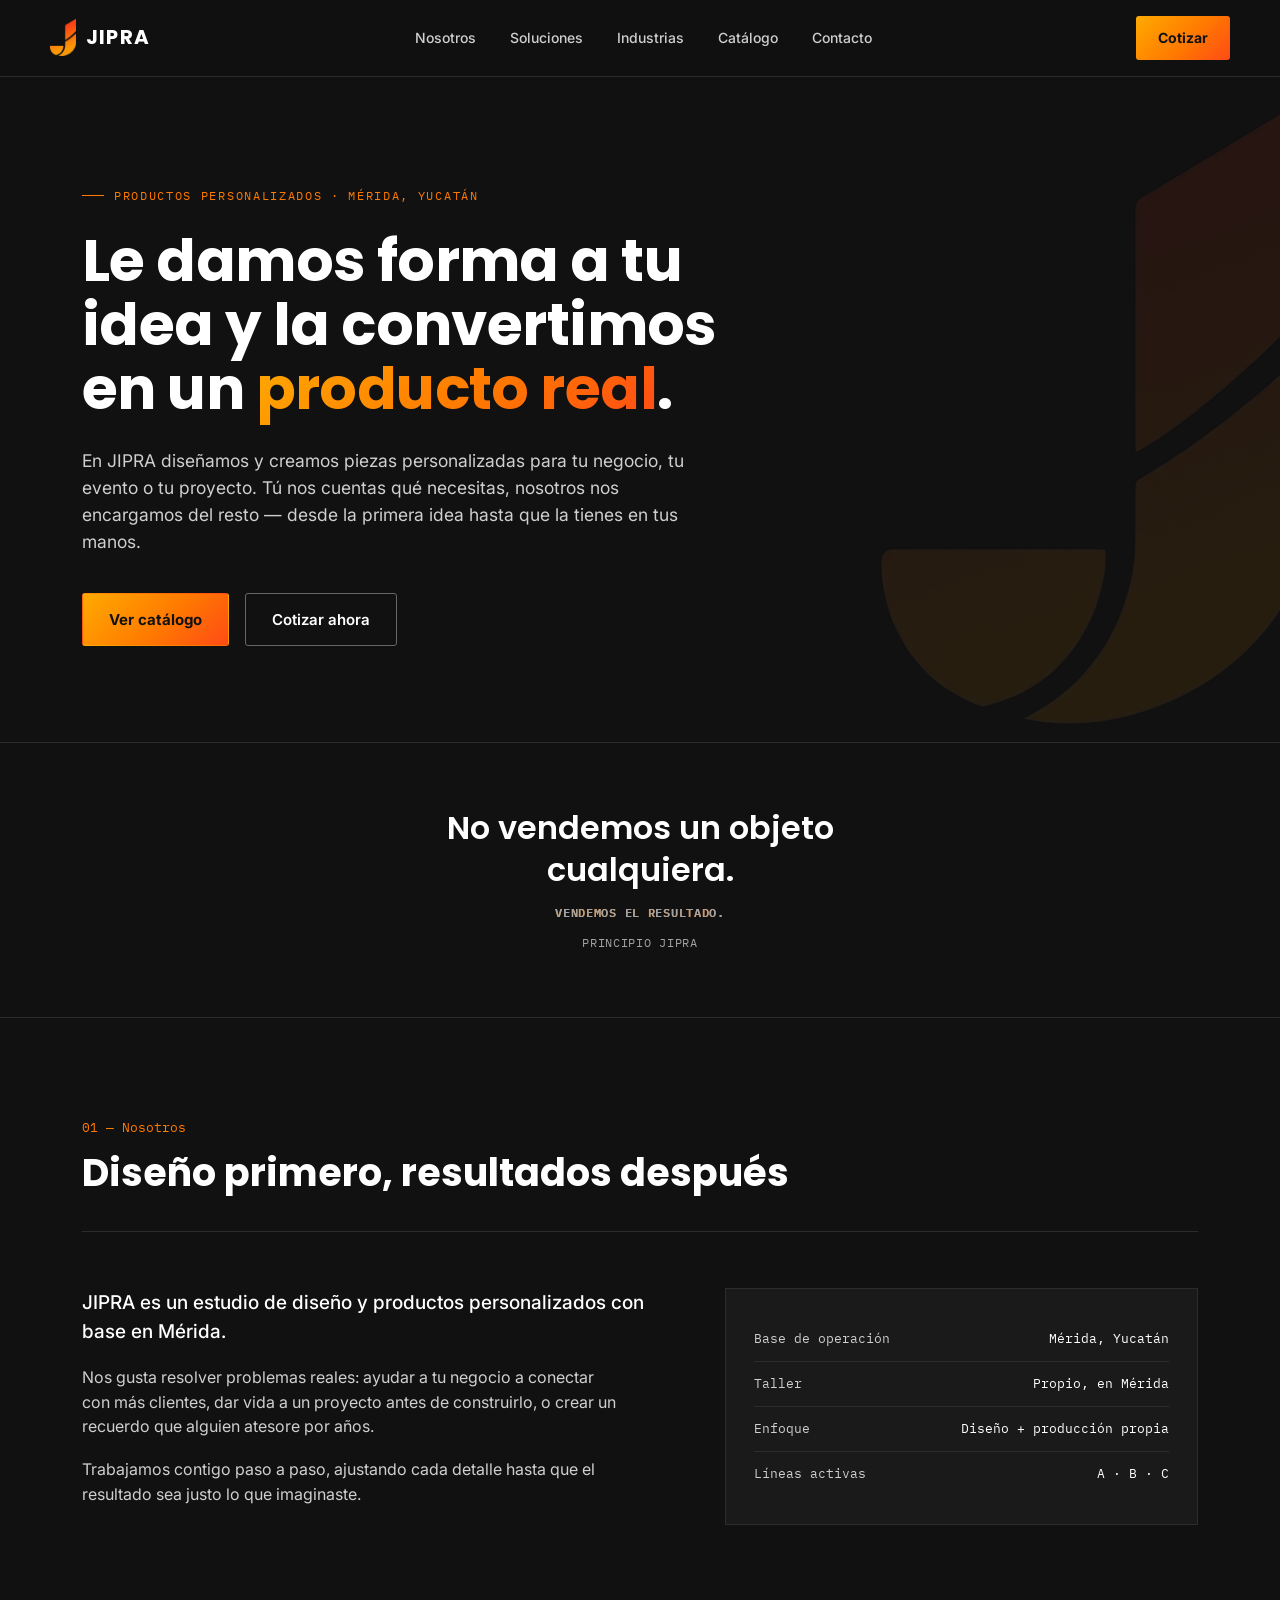
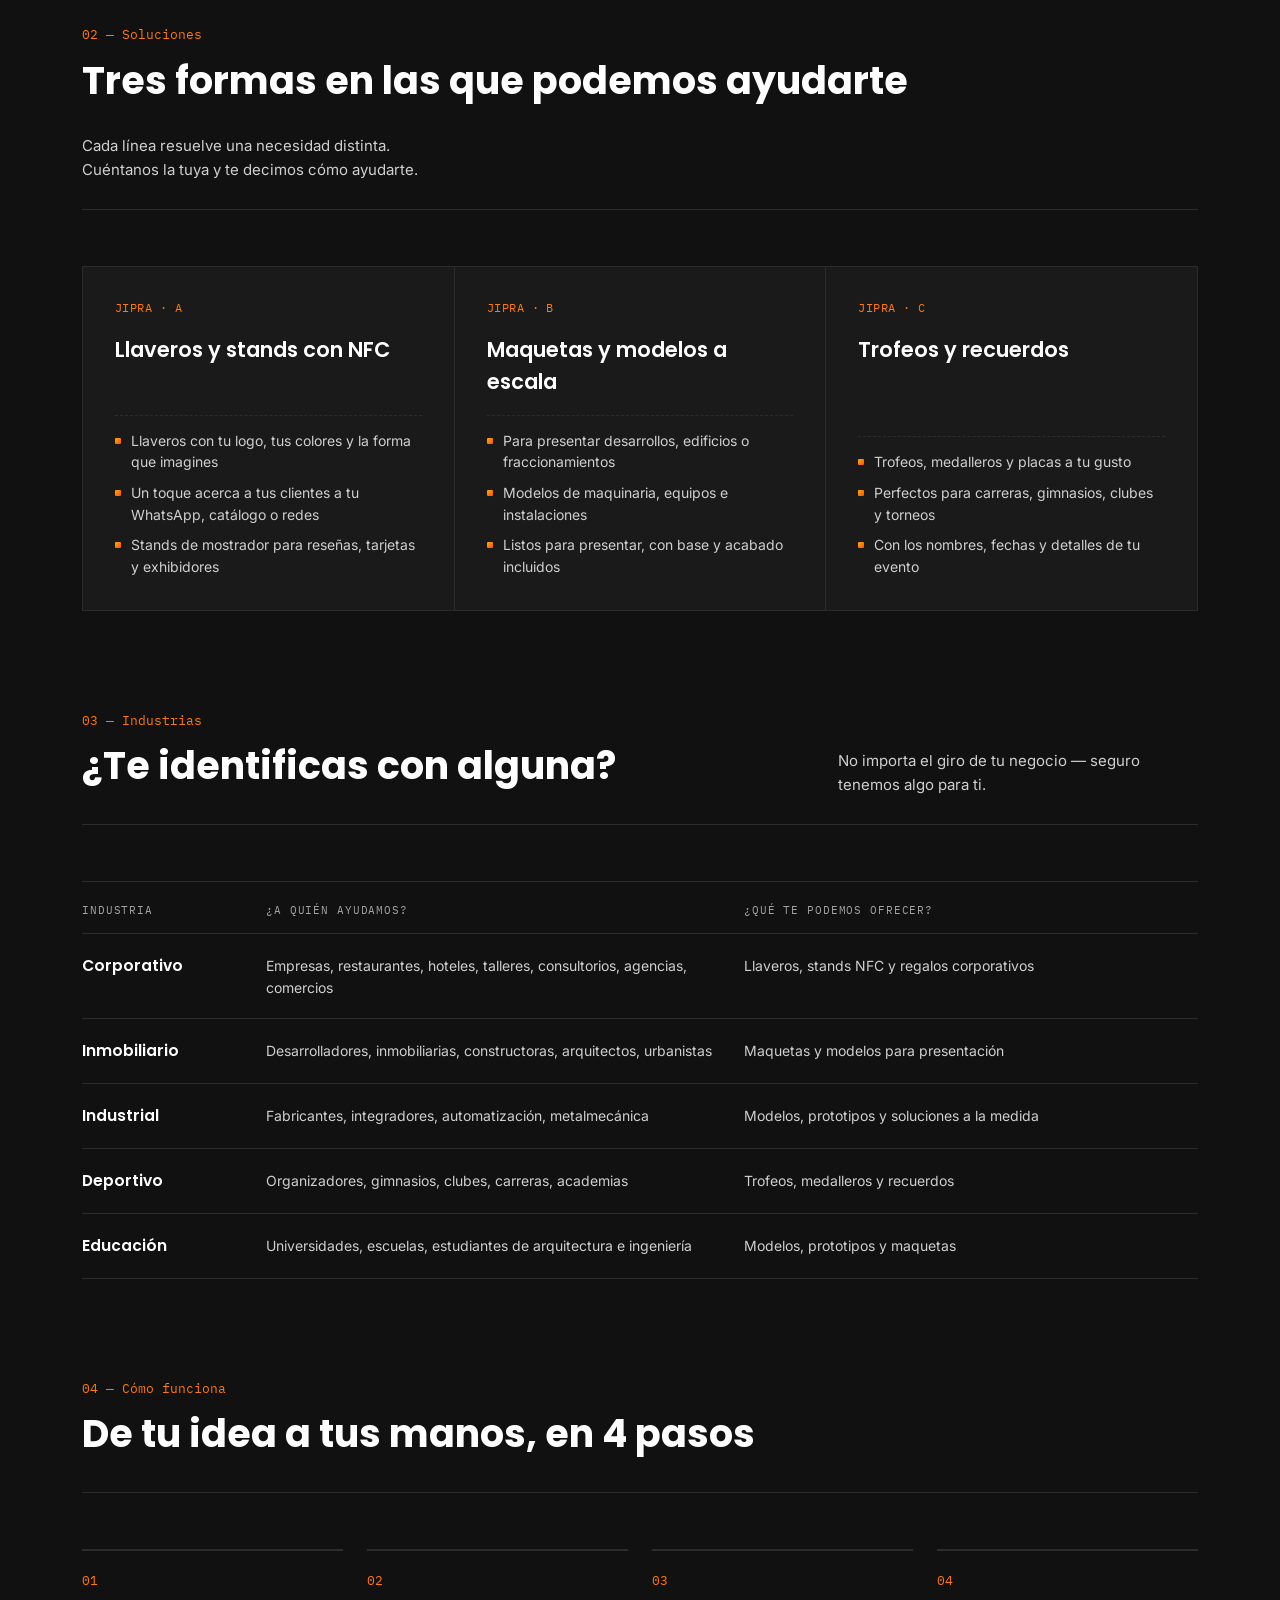
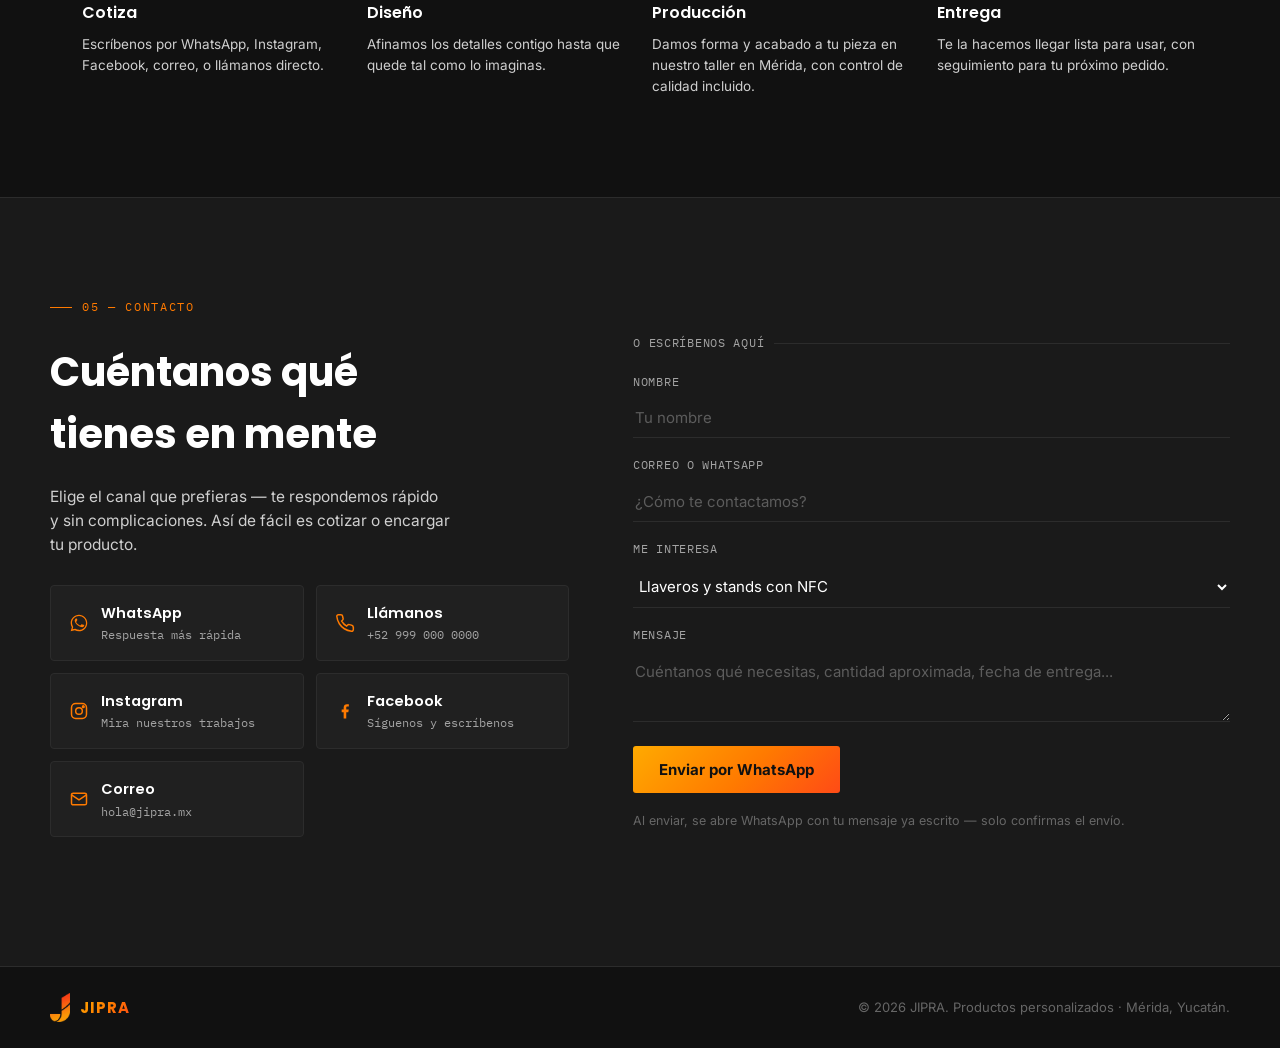
<file: index.html>
<!DOCTYPE html>
<html lang="es-MX">
<head>
<meta charset="UTF-8">
<meta name="viewport" content="width=device-width, initial-scale=1.0">
<title>JIPRA — Productos personalizados para tu negocio, evento o proyecto</title>
<link rel="icon" href="jipra_mark.png">
<link rel="preconnect" href="https://fonts.googleapis.com">
<link rel="preconnect" href="https://fonts.gstatic.com" crossorigin>
<link href="https://fonts.googleapis.com/css2?family=Poppins:wght@500;600;700;800&family=Inter:ital,wght@0,400;0,500;0,600;1,400&family=IBM+Plex+Mono:wght@400;500;600&display=swap" rel="stylesheet">
<link rel="stylesheet" href="styles.css">
</head>
<body>

<header>
  <div class="wrap nav">
    <div class="brand"><a href="index.html" style="display:flex;align-items:center;gap:10px;text-decoration:none;color:inherit;"><img src="jipra_mark.png" alt="JIPRA"><span>JIPRA</span></a></div>
    <nav class="links">
      <a href="#nosotros">Nosotros</a>
      <a href="#soluciones">Soluciones</a>
      <a href="#industrias">Industrias</a>
      <a href="catalogo.html">Catálogo</a>
      <a href="#contacto">Contacto</a>
    </nav>
    <a href="#contacto" class="nav-cta">Cotizar</a>
  </div>
</header>

<section class="hero">
  <img class="hero-mark" src="jipra_mark.png" alt="">
  <div class="wrap">
    <div class="eyebrow">Productos personalizados · Mérida, Yucatán</div>
    <h1>Le damos forma a tu idea y la convertimos en un <span class="grad-text">producto real</span>.</h1>
    <p class="hero-sub">En JIPRA diseñamos y creamos piezas personalizadas para tu negocio, tu evento o tu proyecto. Tú nos cuentas qué necesitas, nosotros nos encargamos del resto — desde la primera idea hasta que la tienes en tus manos.</p>
    <div class="hero-actions">
      <a href="catalogo.html" class="btn btn-primary">Ver catálogo</a>
      <a href="#contacto" class="btn btn-ghost">Cotizar ahora</a>
    </div>
  </div>
</section>

<div class="quote-strip">
  <div class="wrap">
    <p>No vendemos un objeto cualquiera.<br><span class="grad-text">Vendemos el resultado.</span></p>
    <span>Principio JIPRA</span>
  </div>
</div>

<section class="section" id="nosotros">
  <div class="wrap">
    <div class="section-head">
      <div>
        <div class="section-num">01 — Nosotros</div>
        <h2>Diseño primero, resultados después</h2>
      </div>
    </div>

    <div class="about">
      <div class="about-copy">
        <p>JIPRA es un estudio de diseño y productos personalizados con base en Mérida.</p>
        <p>Nos gusta resolver problemas reales: ayudar a tu negocio a conectar con más clientes, dar vida a un proyecto antes de construirlo, o crear un recuerdo que alguien atesore por años.</p>
        <p>Trabajamos contigo paso a paso, ajustando cada detalle hasta que el resultado sea justo lo que imaginaste.</p>
      </div>
      <div class="about-side">
        <div class="row"><span>Base de operación</span><span>Mérida, Yucatán</span></div>
        <div class="row"><span>Taller</span><span>Propio, en Mérida</span></div>
        <div class="row"><span>Enfoque</span><span>Diseño + producción propia</span></div>
        <div class="row"><span>Líneas activas</span><span>A · B · C</span></div>
      </div>
    </div>
  </div>
</section>

<section class="section" id="soluciones" style="padding-top:0;">
  <div class="wrap">
    <div class="section-head">
      <div>
        <div class="section-num">02 — Soluciones</div>
        <h2>Tres formas en las que podemos ayudarte</h2>
      </div>
      <p>Cada línea resuelve una necesidad distinta. Cuéntanos la tuya y te decimos cómo ayudarte.</p>
    </div>

    <div class="lines">
      <div class="line-card">
        <div class="line-code">JIPRA · A</div>
        <h3>Llaveros y stands con NFC</h3>
        <ul>
          <li>Llaveros con tu logo, tus colores y la forma que imagines</li>
          <li>Un toque acerca a tus clientes a tu WhatsApp, catálogo o redes</li>
          <li>Stands de mostrador para reseñas, tarjetas y exhibidores</li>
        </ul>
      </div>
      <div class="line-card">
        <div class="line-code">JIPRA · B</div>
        <h3>Maquetas y modelos a escala</h3>
        <ul>
          <li>Para presentar desarrollos, edificios o fraccionamientos</li>
          <li>Modelos de maquinaria, equipos e instalaciones</li>
          <li>Listos para presentar, con base y acabado incluidos</li>
        </ul>
      </div>
      <div class="line-card">
        <div class="line-code">JIPRA · C</div>
        <h3>Trofeos y recuerdos</h3>
        <ul>
          <li>Trofeos, medalleros y placas a tu gusto</li>
          <li>Perfectos para carreras, gimnasios, clubes y torneos</li>
          <li>Con los nombres, fechas y detalles de tu evento</li>
        </ul>
      </div>
    </div>
  </div>
</section>

<section class="section" id="industrias" style="padding-top:0;">
  <div class="wrap">
    <div class="section-head">
      <div>
        <div class="section-num">03 — Industrias</div>
        <h2>¿Te identificas con alguna?</h2>
      </div>
      <p>No importa el giro de tu negocio — seguro tenemos algo para ti.</p>
    </div>

    <div class="sector-table">
      <div class="sector-row head">
        <span>Industria</span><span>¿A quién ayudamos?</span><span>¿Qué te podemos ofrecer?</span>
      </div>
      <div class="sector-row">
        <span class="sector-name">Corporativo</span>
        <p>Empresas, restaurantes, hoteles, talleres, consultorios, agencias, comercios</p>
        <p>Llaveros, stands NFC y regalos corporativos</p>
      </div>
      <div class="sector-row">
        <span class="sector-name">Inmobiliario</span>
        <p>Desarrolladores, inmobiliarias, constructoras, arquitectos, urbanistas</p>
        <p>Maquetas y modelos para presentación</p>
      </div>
      <div class="sector-row">
        <span class="sector-name">Industrial</span>
        <p>Fabricantes, integradores, automatización, metalmecánica</p>
        <p>Modelos, prototipos y soluciones a la medida</p>
      </div>
      <div class="sector-row">
        <span class="sector-name">Deportivo</span>
        <p>Organizadores, gimnasios, clubes, carreras, academias</p>
        <p>Trofeos, medalleros y recuerdos</p>
      </div>
      <div class="sector-row">
        <span class="sector-name">Educación</span>
        <p>Universidades, escuelas, estudiantes de arquitectura e ingeniería</p>
        <p>Modelos, prototipos y maquetas</p>
      </div>
    </div>
  </div>
</section>

<section class="section" style="padding-top:0;">
  <div class="wrap">
    <div class="section-head">
      <div>
        <div class="section-num">04 — Cómo funciona</div>
        <h2>De tu idea a tus manos, en 4 pasos</h2>
      </div>
    </div>
    <div class="process">
      <div class="process-step">
        <span class="num">01</span>
        <h4>Cotiza</h4>
        <p>Escríbenos por WhatsApp, Instagram, Facebook, correo, o llámanos directo.</p>
      </div>
      <div class="process-step">
        <span class="num">02</span>
        <h4>Diseño</h4>
        <p>Afinamos los detalles contigo hasta que quede tal como lo imaginas.</p>
      </div>
      <div class="process-step">
        <span class="num">03</span>
        <h4>Producción</h4>
        <p>Damos forma y acabado a tu pieza en nuestro taller en Mérida, con control de calidad incluido.</p>
      </div>
      <div class="process-step">
        <span class="num">04</span>
        <h4>Entrega</h4>
        <p>Te la hacemos llegar lista para usar, con seguimiento para tu próximo pedido.</p>
      </div>
    </div>
  </div>
</section>

<section class="contact" id="contacto">
  <div class="wrap section">
    <div class="contact-grid">
      <div class="contact-copy">
        <div class="eyebrow">05 — Contacto</div>
        <h2>Cuéntanos qué tienes en mente</h2>
        <p>Elige el canal que prefieras — te respondemos rápido y sin complicaciones. Así de fácil es cotizar o encargar tu producto.</p>

        <div class="channel-grid">
          <a class="channel-card" id="linkWhatsapp" href="#" target="_blank" rel="noopener">
            <span class="icon"><svg viewBox="0 0 24 24" fill="currentColor"><path d="M17.5 14.4c-.3-.2-1.7-.8-2-.9-.3-.1-.5-.2-.7.2-.2.3-.8.9-1 1.1-.2.2-.4.2-.7.1-.3-.2-1.4-.5-2.6-1.6-1-.9-1.6-2-1.8-2.3-.2-.3 0-.5.1-.6.1-.1.3-.4.4-.5.1-.2.2-.3.3-.5.1-.2 0-.4 0-.5C10.4 9 9.8 7.6 9.6 7c-.2-.5-.4-.5-.6-.5h-.5c-.2 0-.5.1-.7.3-.2.3-1 1-1 2.3 0 1.4 1 2.7 1.1 2.9.1.2 2 3.1 4.9 4.3.7.3 1.2.5 1.6.6.7.2 1.3.2 1.8.1.5-.1 1.7-.7 1.9-1.4.2-.6.2-1.2.2-1.3-.1-.1-.3-.2-.6-.4z"/><path d="M12 2C6.5 2 2 6.5 2 12c0 1.9.5 3.6 1.4 5.1L2 22l5-1.3c1.4.8 3.1 1.2 4.9 1.2 5.5 0 10-4.5 10-10S17.5 2 12 2zm0 18.2c-1.6 0-3.1-.4-4.4-1.2l-.3-.2-3 .8.8-2.9-.2-.3C4.1 15 3.6 13.5 3.6 12c0-4.6 3.8-8.4 8.4-8.4s8.4 3.8 8.4 8.4-3.8 8.4-8.4 8.4z"/></svg></span>
            <span class="label"><strong>WhatsApp</strong><span>Respuesta más rápida</span></span>
          </a>

          <a class="channel-card" id="linkPhone" href="#">
            <span class="icon"><svg viewBox="0 0 24 24" fill="none" stroke="currentColor" stroke-width="1.8"><path d="M22 16.9v3a2 2 0 0 1-2.2 2 19.8 19.8 0 0 1-8.6-3 19.5 19.5 0 0 1-6-6 19.8 19.8 0 0 1-3-8.7A2 2 0 0 1 4.1 2h3a2 2 0 0 1 2 1.7c.1.9.3 1.8.6 2.7a2 2 0 0 1-.5 2.1L8 9.7a16 16 0 0 0 6 6l1.2-1.2a2 2 0 0 1 2.1-.5c.9.3 1.8.5 2.7.6a2 2 0 0 1 1.7 2z"/></svg></span>
            <span class="label"><strong>Llámanos</strong><span id="phoneLabel">+52 999 000 0000</span></span>
          </a>

          <a class="channel-card" id="linkInstagram" href="#" target="_blank" rel="noopener">
            <span class="icon"><svg viewBox="0 0 24 24" fill="none" stroke="currentColor" stroke-width="1.8"><rect x="3" y="3" width="18" height="18" rx="5"/><circle cx="12" cy="12" r="4"/><circle cx="17.2" cy="6.8" r="1"/></svg></span>
            <span class="label"><strong>Instagram</strong><span>Mira nuestros trabajos</span></span>
          </a>

          <a class="channel-card" id="linkFacebook" href="#" target="_blank" rel="noopener">
            <span class="icon"><svg viewBox="0 0 24 24" fill="currentColor"><path d="M13.5 21v-7.5H16l.5-3.2h-3V8.2c0-.9.3-1.5 1.6-1.5H16.6V3.9c-.3 0-1.2-.1-2.3-.1-2.3 0-3.9 1.4-3.9 4v2.5H8v3.2h2.4V21h3.1z"/></svg></span>
            <span class="label"><strong>Facebook</strong><span>Síguenos y escríbenos</span></span>
          </a>

          <a class="channel-card" id="linkEmail" href="#">
            <span class="icon"><svg viewBox="0 0 24 24" fill="none" stroke="currentColor" stroke-width="1.8"><rect x="3" y="5" width="18" height="14" rx="2"/><path d="M3 7l9 6 9-6"/></svg></span>
            <span class="label"><strong>Correo</strong><span id="emailLabel">hola@jipra.mx</span></span>
          </a>
        </div>
      </div>

      <div>
        <div class="contact-form-note">O ESCRÍBENOS AQUÍ</div>
        <form id="contactForm">
          <div class="field">
            <label for="nombre">Nombre</label>
            <input id="nombre" name="nombre" type="text" placeholder="Tu nombre" required>
          </div>
          <div class="field">
            <label for="email">Correo o WhatsApp</label>
            <input id="email" name="email" type="text" placeholder="¿Cómo te contactamos?" required>
          </div>
          <div class="field">
            <label for="interes">Me interesa</label>
            <select id="interes" name="interes">
              <option>Llaveros y stands con NFC</option>
              <option>Maquetas y modelos a escala</option>
              <option>Trofeos y recuerdos</option>
              <option>Otro / no estoy seguro</option>
            </select>
          </div>
          <div class="field">
            <label for="mensaje">Mensaje</label>
            <textarea id="mensaje" name="mensaje" placeholder="Cuéntanos qué necesitas, cantidad aproximada, fecha de entrega..." required></textarea>
          </div>
          <button type="submit" class="btn btn-primary">Enviar por WhatsApp</button>
          <p class="form-note">Al enviar, se abre WhatsApp con tu mensaje ya escrito — solo confirmas el envío.</p>
          <p class="form-status" id="formStatus"></p>
        </form>
      </div>
    </div>
  </div>
</section>

<footer>
  <div class="wrap footer-inner">
    <div class="brand"><img src="jipra_mark.png" alt="JIPRA" style="width:20px;"><span class="grad-text">JIPRA</span></div>
    <div>© 2026 JIPRA. Productos personalizados · Mérida, Yucatán.</div>
  </div>
</footer>

<script src="script.js"></script>
</body>
</html>
</file>
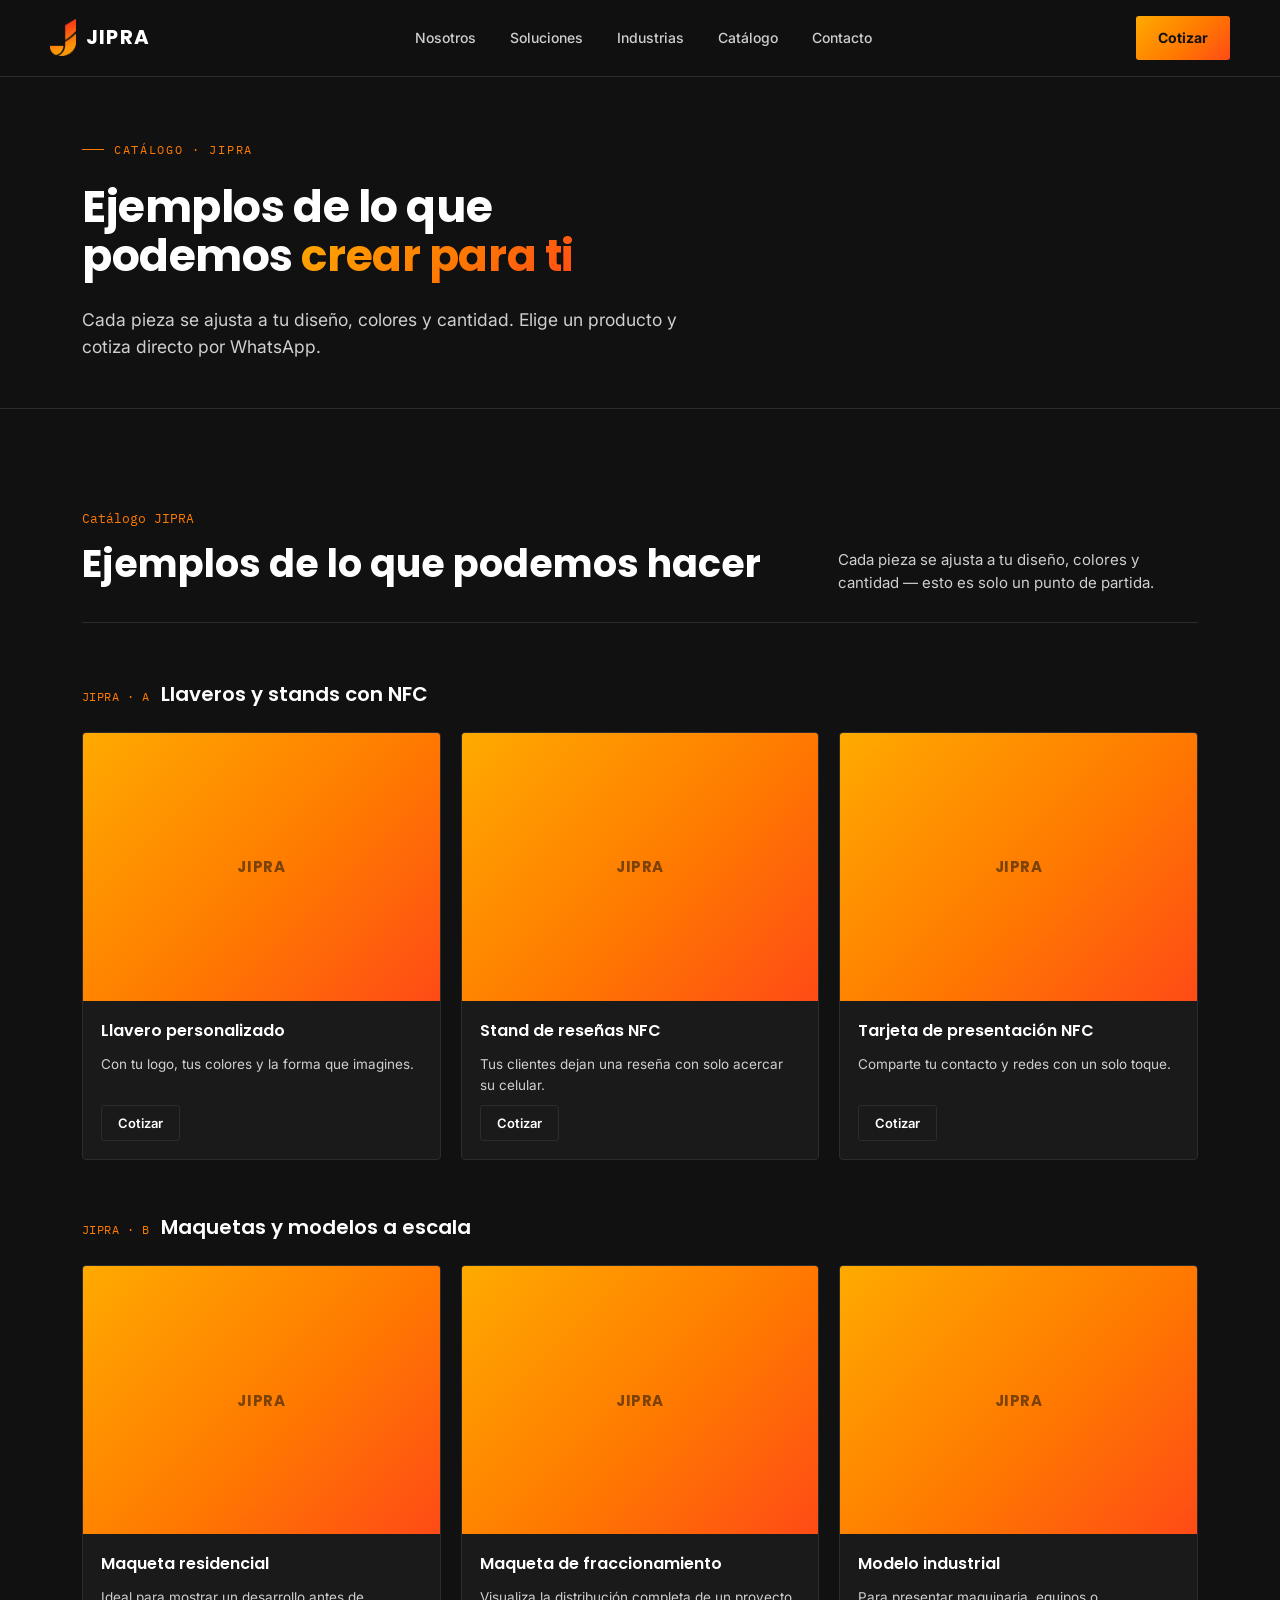
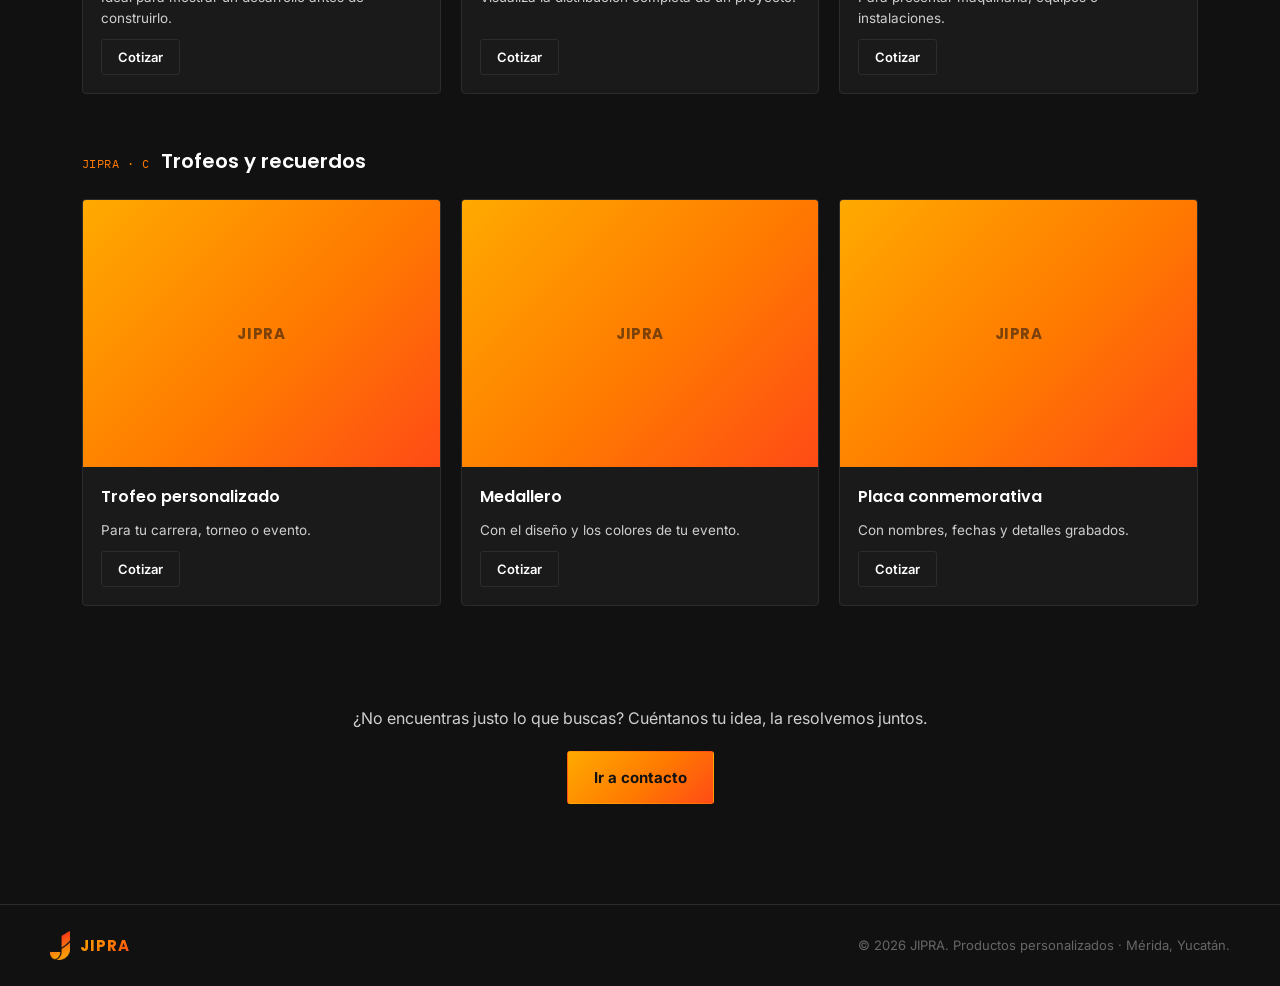
<file: catalogo.html>
<!DOCTYPE html>
<html lang="es-MX">
<head>
<meta charset="UTF-8">
<meta name="viewport" content="width=device-width, initial-scale=1.0">
<title>Catálogo — JIPRA</title>
<link rel="icon" href="jipra_mark.png">
<link rel="preconnect" href="https://fonts.googleapis.com">
<link rel="preconnect" href="https://fonts.gstatic.com" crossorigin>
<link href="https://fonts.googleapis.com/css2?family=Poppins:wght@500;600;700;800&family=Inter:ital,wght@0,400;0,500;0,600;1,400&family=IBM+Plex+Mono:wght@400;500;600&display=swap" rel="stylesheet">
<link rel="stylesheet" href="styles.css">
</head>
<body>

<header>
  <div class="wrap nav">
    <div class="brand"><a href="index.html" style="display:flex;align-items:center;gap:10px;text-decoration:none;color:inherit;"><img src="jipra_mark.png" alt="JIPRA"><span>JIPRA</span></a></div>
    <nav class="links">
      <a href="index.html#nosotros">Nosotros</a>
      <a href="index.html#soluciones">Soluciones</a>
      <a href="index.html#industrias">Industrias</a>
      <a href="catalogo.html">Catálogo</a>
      <a href="index.html#contacto">Contacto</a>
    </nav>
    <a href="index.html#contacto" class="nav-cta">Cotizar</a>
  </div>
</header>

<section class="hero" style="padding:64px 0 48px;">
  <div class="wrap">
    <div class="eyebrow">Catálogo · JIPRA</div>
    <h1 style="font-size:clamp(28px,4.2vw,44px); max-width:20ch;">Ejemplos de lo que podemos <span class="grad-text">crear para ti</span></h1>
    <p class="hero-sub">Cada pieza se ajusta a tu diseño, colores y cantidad. Elige un producto y cotiza directo por WhatsApp.</p>
  </div>
</section>

<section class="section" >
  <div class="wrap">
    <div class="section-head">
      <div>
        <div class="section-num">Catálogo JIPRA</div>
        <h2>Ejemplos de lo que podemos hacer</h2>
      </div>
      <p>Cada pieza se ajusta a tu diseño, colores y cantidad — esto es solo un punto de partida.</p>
    </div>

    <div class="catalog-group">
      <div class="catalog-group-head">
        <span class="line-code">JIPRA · A</span>
        <h3>Llaveros y stands con NFC</h3>
      </div>
      <div class="catalog-grid">
        <div class="product-card">
          <div class="product-thumb">JIPRA</div>
          <div class="product-body">
            <h4>Llavero personalizado</h4>
            <p>Con tu logo, tus colores y la forma que imagines.</p>
            <button class="btn-quote" data-product="Llavero personalizado">Cotizar</button>
          </div>
        </div>
        <div class="product-card">
          <div class="product-thumb">JIPRA</div>
          <div class="product-body">
            <h4>Stand de reseñas NFC</h4>
            <p>Tus clientes dejan una reseña con solo acercar su celular.</p>
            <button class="btn-quote" data-product="Stand de reseñas NFC">Cotizar</button>
          </div>
        </div>
        <div class="product-card">
          <div class="product-thumb">JIPRA</div>
          <div class="product-body">
            <h4>Tarjeta de presentación NFC</h4>
            <p>Comparte tu contacto y redes con un solo toque.</p>
            <button class="btn-quote" data-product="Tarjeta de presentación NFC">Cotizar</button>
          </div>
        </div>
      </div>
    </div>

    <div class="catalog-group">
      <div class="catalog-group-head">
        <span class="line-code">JIPRA · B</span>
        <h3>Maquetas y modelos a escala</h3>
      </div>
      <div class="catalog-grid">
        <div class="product-card">
          <div class="product-thumb">JIPRA</div>
          <div class="product-body">
            <h4>Maqueta residencial</h4>
            <p>Ideal para mostrar un desarrollo antes de construirlo.</p>
            <button class="btn-quote" data-product="Maqueta residencial">Cotizar</button>
          </div>
        </div>
        <div class="product-card">
          <div class="product-thumb">JIPRA</div>
          <div class="product-body">
            <h4>Maqueta de fraccionamiento</h4>
            <p>Visualiza la distribución completa de un proyecto.</p>
            <button class="btn-quote" data-product="Maqueta de fraccionamiento">Cotizar</button>
          </div>
        </div>
        <div class="product-card">
          <div class="product-thumb">JIPRA</div>
          <div class="product-body">
            <h4>Modelo industrial</h4>
            <p>Para presentar maquinaria, equipos o instalaciones.</p>
            <button class="btn-quote" data-product="Modelo industrial">Cotizar</button>
          </div>
        </div>
      </div>
    </div>

    <div class="catalog-group">
      <div class="catalog-group-head">
        <span class="line-code">JIPRA · C</span>
        <h3>Trofeos y recuerdos</h3>
      </div>
      <div class="catalog-grid">
        <div class="product-card">
          <div class="product-thumb">JIPRA</div>
          <div class="product-body">
            <h4>Trofeo personalizado</h4>
            <p>Para tu carrera, torneo o evento.</p>
            <button class="btn-quote" data-product="Trofeo personalizado">Cotizar</button>
          </div>
        </div>
        <div class="product-card">
          <div class="product-thumb">JIPRA</div>
          <div class="product-body">
            <h4>Medallero</h4>
            <p>Con el diseño y los colores de tu evento.</p>
            <button class="btn-quote" data-product="Medallero">Cotizar</button>
          </div>
        </div>
        <div class="product-card">
          <div class="product-thumb">JIPRA</div>
          <div class="product-body">
            <h4>Placa conmemorativa</h4>
            <p>Con nombres, fechas y detalles grabados.</p>
            <button class="btn-quote" data-product="Placa conmemorativa">Cotizar</button>
          </div>
        </div>
      </div>
    </div>
  </div>
</section>

<section class="section" style="padding-top:0;">
  <div class="wrap" style="text-align:center;">
    <p style="color:var(--gray-lighter); font-size:16px; margin-bottom:20px;">¿No encuentras justo lo que buscas? Cuéntanos tu idea, la resolvemos juntos.</p>
    <a href="index.html#contacto" class="btn btn-primary">Ir a contacto</a>
  </div>
</section>

<footer>
  <div class="wrap footer-inner">
    <div class="brand"><img src="jipra_mark.png" alt="JIPRA" style="width:20px;"><span class="grad-text">JIPRA</span></div>
    <div>© 2026 JIPRA. Productos personalizados · Mérida, Yucatán.</div>
  </div>
</footer>

<script src="script.js"></script>
</body>
</html>
</file>
<file: styles.css>
:root{
  --black: #111111;
  --panel: #1a1a1a;
  --panel-2: #202020;
  --line: #2c2c2c;
  --white: #FFFFFF;
  --gray: #666666;
  --gray-light: #a3a3a3;
  --gray-lighter: #cfcfcf;
  --amber: #FFAA00;
  --orange: #FF7A00;
  --red-orange: #FF4B16;
  --gradient: linear-gradient(135deg, #FFAA00 0%, #FF7A00 55%, #FF4B16 100%);
  --font-display: 'Poppins', sans-serif;
  --font-body: 'Inter', sans-serif;
  --font-mono: 'IBM Plex Mono', monospace;
}

*{margin:0;padding:0;box-sizing:border-box;}
html{scroll-behavior:smooth;}
body{
  background:var(--black);
  color:var(--white);
  font-family:var(--font-body);
  line-height:1.55;
  -webkit-font-smoothing:antialiased;
}
a{color:inherit;}
img{max-width:100%;display:block;}

.wrap{max-width:1180px; margin:0 auto; padding:0 32px;}

.grad-text{
  background:var(--gradient);
  -webkit-background-clip:text;
  background-clip:text;
  color:transparent;
}

/* ---------- header ---------- */
header{
  position:sticky; top:0; z-index:50;
  background:rgba(17,17,17,0.86);
  backdrop-filter:blur(8px);
  border-bottom:1px solid var(--line);
}
.nav{display:flex; align-items:center; justify-content:space-between; padding:16px 0;}
.brand{display:flex; align-items:center; gap:10px;}
.brand img{width:26px; height:auto;}
.brand span{
  font-family:var(--font-display);
  font-weight:700;
  font-size:20px;
  letter-spacing:0.06em;
}
nav.links{display:flex; gap:34px; font-size:14px; font-weight:500; color:var(--gray-lighter);}
nav.links a{text-decoration:none; transition:color .15s ease;}
nav.links a:hover{color:var(--white);}
.nav-cta{
  background:var(--gradient);
  color:var(--black);
  font-weight:700;
  font-size:14px;
  padding:11px 22px;
  border-radius:3px;
  text-decoration:none;
}

/* ---------- hero ---------- */
.hero{
  position:relative;
  overflow:hidden;
  padding:110px 0 96px;
  border-bottom:1px solid var(--line);
}
.hero-mark{
  position:absolute;
  right:-40px;
  top:50%;
  transform:translateY(-50%);
  width:440px;
  opacity:0.09;
  pointer-events:none;
}
.eyebrow{
  font-family:var(--font-mono);
  font-size:12px;
  letter-spacing:0.14em;
  text-transform:uppercase;
  color:var(--orange);
  display:flex; align-items:center; gap:10px;
  margin-bottom:24px;
}
.eyebrow::before{content:''; width:22px; height:1px; background:var(--orange); display:inline-block;}
.hero h1{
  font-family:var(--font-display);
  font-weight:700;
  font-size:clamp(34px, 5.4vw, 58px);
  line-height:1.1;
  letter-spacing:-0.01em;
  max-width:17ch;
  position:relative; z-index:2;
}
.hero-sub{
  margin-top:26px;
  max-width:56ch;
  font-size:17.5px;
  color:var(--gray-lighter);
  position:relative; z-index:2;
}
.hero-actions{display:flex; gap:16px; flex-wrap:wrap; margin-top:38px; position:relative; z-index:2;}
.btn{
  font-family:var(--font-body);
  font-weight:600;
  font-size:15px;
  padding:14px 26px;
  border-radius:3px;
  text-decoration:none;
  display:inline-block;
  border:1.5px solid transparent;
  transition:transform .12s ease, opacity .15s ease, border-color .15s ease;
}
.btn:hover{transform:translateY(-1px);}
.btn-primary{background:var(--gradient); color:var(--black); font-weight:700;}
.btn-primary:hover{opacity:0.9;}
.btn-ghost{border-color:var(--gray); color:var(--white);}
.btn-ghost:hover{border-color:var(--orange); color:var(--orange);}

/* ---------- pull quote ---------- */
.quote-strip{
  padding:64px 0;
  border-bottom:1px solid var(--line);
  text-align:center;
}
.quote-strip p{
  font-family:var(--font-display);
  font-weight:600;
  font-size:clamp(20px, 3vw, 32px);
  max-width:20ch;
  margin:0 auto;
  line-height:1.3;
}
.quote-strip span{
  display:block;
  margin-top:14px;
  font-family:var(--font-mono);
  font-size:12px;
  color:var(--gray-light);
  letter-spacing:0.06em;
  text-transform:uppercase;
}

/* ---------- section pattern ---------- */
.section{padding:100px 0;}
.section-head{
  display:flex; justify-content:space-between; align-items:flex-end;
  gap:24px; margin-bottom:56px; flex-wrap:wrap;
  border-bottom:1px solid var(--line);
  padding-bottom:28px;
}
.section-head h2{
  font-family:var(--font-display);
  font-weight:700;
  font-size:clamp(26px,3.4vw,38px);
}
.section-head p{max-width:40ch; color:var(--gray-lighter); font-size:15px;}
.section-num{font-family:var(--font-mono); font-size:13px; color:var(--orange); margin-bottom:6px;}

/* ---------- líneas de negocio ---------- */
.lines{
  display:grid;
  grid-template-columns:repeat(3,1fr);
  gap:1px;
  background:var(--line);
  border:1px solid var(--line);
}
.line-card{
  background:var(--panel);
  padding:32px;
  display:flex;
  flex-direction:column;
  gap:16px;
}
.line-code{
  font-family:var(--font-mono);
  font-size:12px;
  color:var(--orange);
  letter-spacing:0.04em;
}
.line-card h3{
  font-family:var(--font-display);
  font-weight:600;
  font-size:21px;
}
.line-card ul{
  list-style:none;
  display:flex; flex-direction:column; gap:9px;
  color:var(--gray-lighter);
  font-size:14px;
  margin-top:auto;
  padding-top:14px;
  border-top:1px dashed var(--line);
}
.line-card li{position:relative; padding-left:16px;}
.line-card li::before{
  content:'';
  position:absolute; left:0; top:8px;
  width:6px; height:6px;
  background:var(--gradient);
  border-radius:1px;
}
.line-card:hover{background:var(--panel-2);}

/* ---------- sectores ---------- */
.sector-table{border-top:1px solid var(--line);}
.sector-row{
  display:grid;
  grid-template-columns: 160px 1fr 1fr;
  gap:24px;
  padding:20px 0;
  border-bottom:1px solid var(--line);
  align-items:baseline;
}
.sector-row.head{
  font-family:var(--font-mono);
  font-size:11px;
  text-transform:uppercase;
  letter-spacing:0.08em;
  color:var(--gray-light);
  padding-bottom:14px;
}
.sector-name{
  font-family:var(--font-display);
  font-weight:600;
  font-size:15.5px;
}
.sector-row p{font-size:14px; color:var(--gray-lighter);}

/* ---------- proceso ---------- */
.process{
  display:grid;
  grid-template-columns:repeat(4,1fr);
  gap:24px;
}
.process-step{
  padding-top:20px;
  border-top:2px solid var(--line);
  position:relative;
}
.process-step .num{
  font-family:var(--font-mono);
  font-size:13px;
  color:var(--orange);
  margin-bottom:10px;
  display:block;
}
.process-step h4{
  font-family:var(--font-display);
  font-weight:600;
  font-size:16px;
  margin-bottom:8px;
}
.process-step p{font-size:13.5px; color:var(--gray-lighter);}

/* ---------- nosotros ---------- */
.about{
  display:grid;
  grid-template-columns:1.1fr 0.9fr;
  gap:64px;
  align-items:start;
}
.about-copy p{
  font-size:16px;
  color:var(--gray-lighter);
  margin-bottom:18px;
  max-width:54ch;
}
.about-copy p:first-child{
  font-size:19px;
  color:var(--white);
  font-weight:500;
}
.about-side{
  background:var(--panel);
  border:1px solid var(--line);
  padding:28px;
  font-family:var(--font-mono);
  font-size:13px;
}
.about-side .row{
  display:flex; justify-content:space-between;
  padding:12px 0;
  border-bottom:1px solid var(--line);
  color:var(--gray-lighter);
}
.about-side .row:last-child{border-bottom:none;}
.about-side .row span:last-child{color:var(--white);}

/* ---------- contacto: canales ---------- */
.contact{background:var(--panel); border-top:1px solid var(--line);}
.contact-grid{display:grid; grid-template-columns:1fr 1.15fr; gap:64px;}
.contact h2{
  font-family:var(--font-display);
  font-size:clamp(28px,3.8vw,40px);
  font-weight:700;
  max-width:13ch;
  margin-bottom:20px;
}
.contact-copy p{color:var(--gray-lighter); font-size:15.5px; max-width:40ch; margin-bottom:28px;}

.channel-grid{
  display:grid;
  grid-template-columns:repeat(auto-fit, minmax(190px,1fr));
  gap:12px;
}
.channel-card{
  display:flex;
  align-items:center;
  gap:12px;
  background:var(--panel-2);
  border:1px solid var(--line);
  border-radius:4px;
  padding:16px 18px;
  text-decoration:none;
  color:var(--white);
  transition:border-color .15s ease, transform .12s ease;
}
.channel-card:hover{border-color:var(--orange); transform:translateY(-1px);}
.channel-card .icon{
  width:20px; height:20px;
  flex-shrink:0;
  color:var(--orange);
}
.channel-card .icon svg{width:100%; height:100%;}
.channel-card .label{display:flex; flex-direction:column; gap:2px;}
.channel-card .label strong{font-family:var(--font-display); font-size:14.5px; font-weight:600;}
.channel-card .label span{font-family:var(--font-mono); font-size:11.5px; color:var(--gray-light);}

/* ---------- catálogo ---------- */
.catalog-group{margin-bottom:52px;}
.catalog-group:last-child{margin-bottom:0;}
.catalog-group-head{
  display:flex; align-items:baseline; gap:12px;
  margin-bottom:22px;
}
.catalog-group-head .line-code{
  font-family:var(--font-mono); font-size:12px; color:var(--orange);
}
.catalog-group-head h3{
  font-family:var(--font-display); font-weight:600; font-size:20px;
}
.catalog-grid{
  display:grid;
  grid-template-columns:repeat(3,1fr);
  gap:20px;
}
.product-card{
  background:var(--panel);
  border:1px solid var(--line);
  border-radius:4px;
  overflow:hidden;
  display:flex;
  flex-direction:column;
  transition:border-color .15s ease;
}
.product-card:hover{border-color:var(--orange);}
.product-thumb{
  aspect-ratio:4/3;
  background:var(--gradient);
  display:flex;
  align-items:center;
  justify-content:center;
  font-family:var(--font-display);
  font-weight:700;
  font-size:15px;
  color:rgba(17,17,17,0.55);
  letter-spacing:0.04em;
}
.product-body{padding:18px; display:flex; flex-direction:column; gap:10px; flex:1;}
.product-body h4{font-family:var(--font-display); font-weight:600; font-size:16px;}
.product-body p{font-size:13.5px; color:var(--gray-lighter); flex:1;}
.btn-quote{
  align-self:flex-start;
  background:none;
  border:1.5px solid var(--line);
  color:var(--white);
  font-family:var(--font-body);
  font-weight:600;
  font-size:13px;
  padding:9px 16px;
  border-radius:3px;
  cursor:pointer;
  transition:border-color .15s ease, color .15s ease;
}
.btn-quote:hover{border-color:var(--orange); color:var(--orange);}

.contact-form-note{
  margin-top:36px;
  font-family:var(--font-mono);
  font-size:12px;
  letter-spacing:0.06em;
  text-transform:uppercase;
  color:var(--gray-light);
  display:flex;
  align-items:center;
  gap:10px;
}
.contact-form-note::after{content:''; flex:1; height:1px; background:var(--line);}

form{display:flex; flex-direction:column; gap:18px; margin-top:20px;}
.field{display:flex; flex-direction:column; gap:8px;}
.field label{
  font-family:var(--font-mono);
  font-size:11.5px; letter-spacing:0.06em; text-transform:uppercase;
  color:var(--gray-light);
}
.field input, .field select, .field textarea{
  background:transparent;
  border:none;
  border-bottom:1px solid var(--line);
  color:var(--white);
  font-family:var(--font-body);
  font-size:15px;
  padding:10px 2px;
  outline:none;
  transition:border-color .15s ease;
}
.field select option{background:var(--panel); color:var(--white);}
.field input:focus, .field select:focus, .field textarea:focus{border-color:var(--orange);}
.field textarea{resize:vertical; min-height:70px;}
.field input::placeholder, .field textarea::placeholder{color:#5c5c5c;}
form .btn-primary{margin-top:6px; align-self:flex-start; border:none; cursor:pointer;}
.form-note{font-size:12.5px; color:var(--gray);}
.form-status{font-family:var(--font-mono); font-size:13px; color:var(--orange); min-height:18px;}

/* ---------- footer ---------- */
footer{background:var(--black); border-top:1px solid var(--line);}
.footer-inner{
  display:flex; justify-content:space-between; align-items:center;
  padding:26px 0; font-size:13px; color:var(--gray); flex-wrap:wrap; gap:12px;
}
.footer-inner .brand span{font-size:15px;}

/* ---------- responsive ---------- */
@media (max-width:900px){
  nav.links{display:none;}
  .lines{grid-template-columns:1fr;}
  .about{grid-template-columns:1fr; gap:40px;}
  .contact-grid{grid-template-columns:1fr; gap:44px;}
  .process{grid-template-columns:repeat(2,1fr);}
  .sector-row{grid-template-columns:1fr; gap:6px;}
  .hero-mark{width:280px; opacity:0.07;}
  .channel-grid{grid-template-columns:1fr;}
  .catalog-grid{grid-template-columns:1fr;}
}

@media (prefers-reduced-motion: reduce){
  html{scroll-behavior:auto;}
  .btn{transition:none;}
}

:focus-visible{outline:2px solid var(--orange); outline-offset:2px;}
</file>
